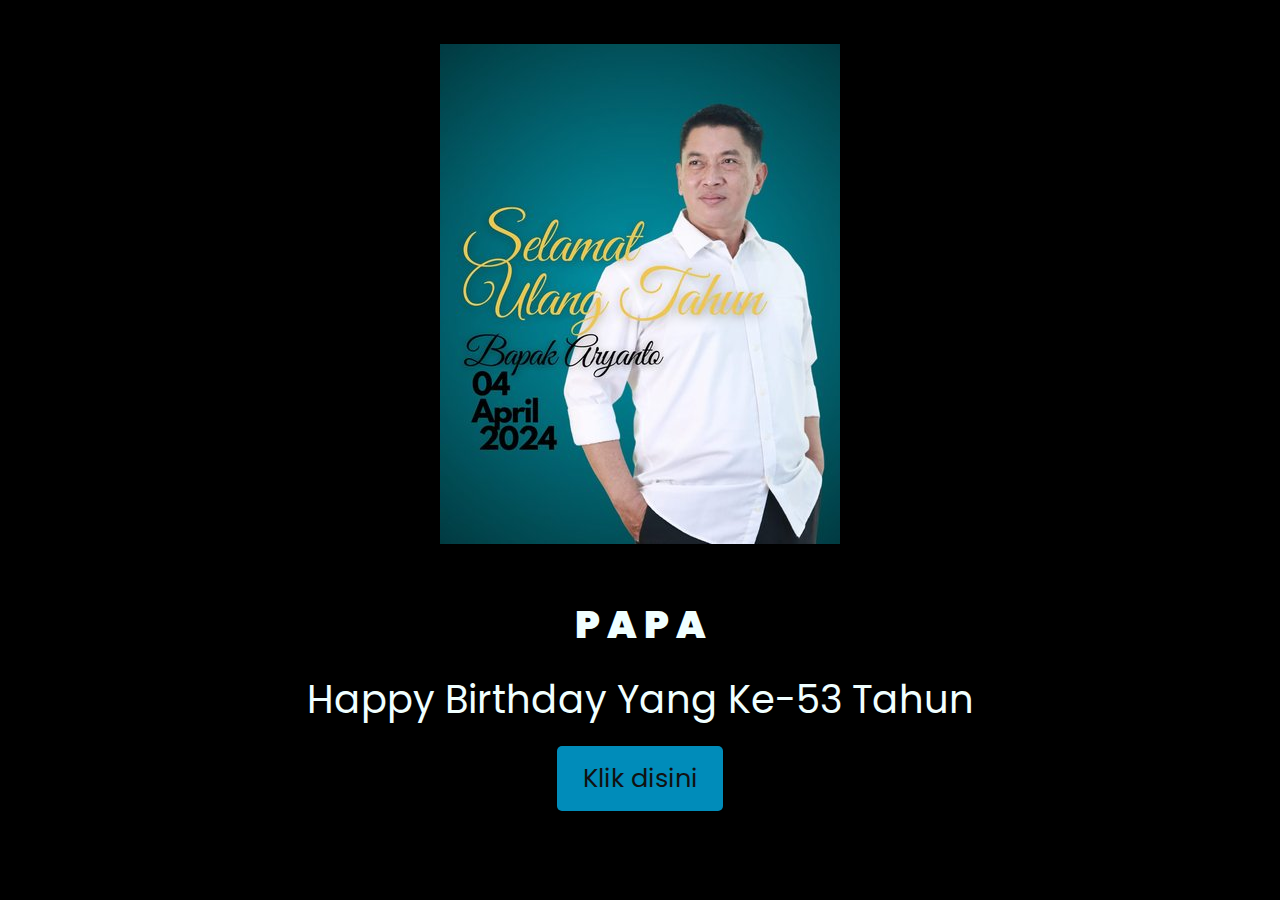
<file: index.html>
<!DOCTYPE html>
<html lang="en">
<head>
    <meta charset="UTF-8">
    <meta http-equiv="X-UA-Compatible" content="IE=edge">
    <meta name="viewport" content="width=device-width, initial-scale=1.0">
    <link rel="stylesheet" href="css/style.css">
    <link rel="icon" href="img/foto_papa.jpg" type="image/x-icon">
    <title>Papa</title>
</head>
<body>
    <div class="img">
        <img src="img/foto_papa.jpg" alt="Foto Papa">
    </div>
    <div class="greetings">
        <span>P</span>
        <span>A</span>
        <span>P</span>
        <span>A</span>
    </div>
  
    <div class="description">
        <span>Happy Birthday Yang Ke-53 Tahun</span>
    </div>
    <div class="button">
        <button>
            <a href="flower.html">Klik disini</a>
        </button>
        
    </div>
</body>
</html>
</file>
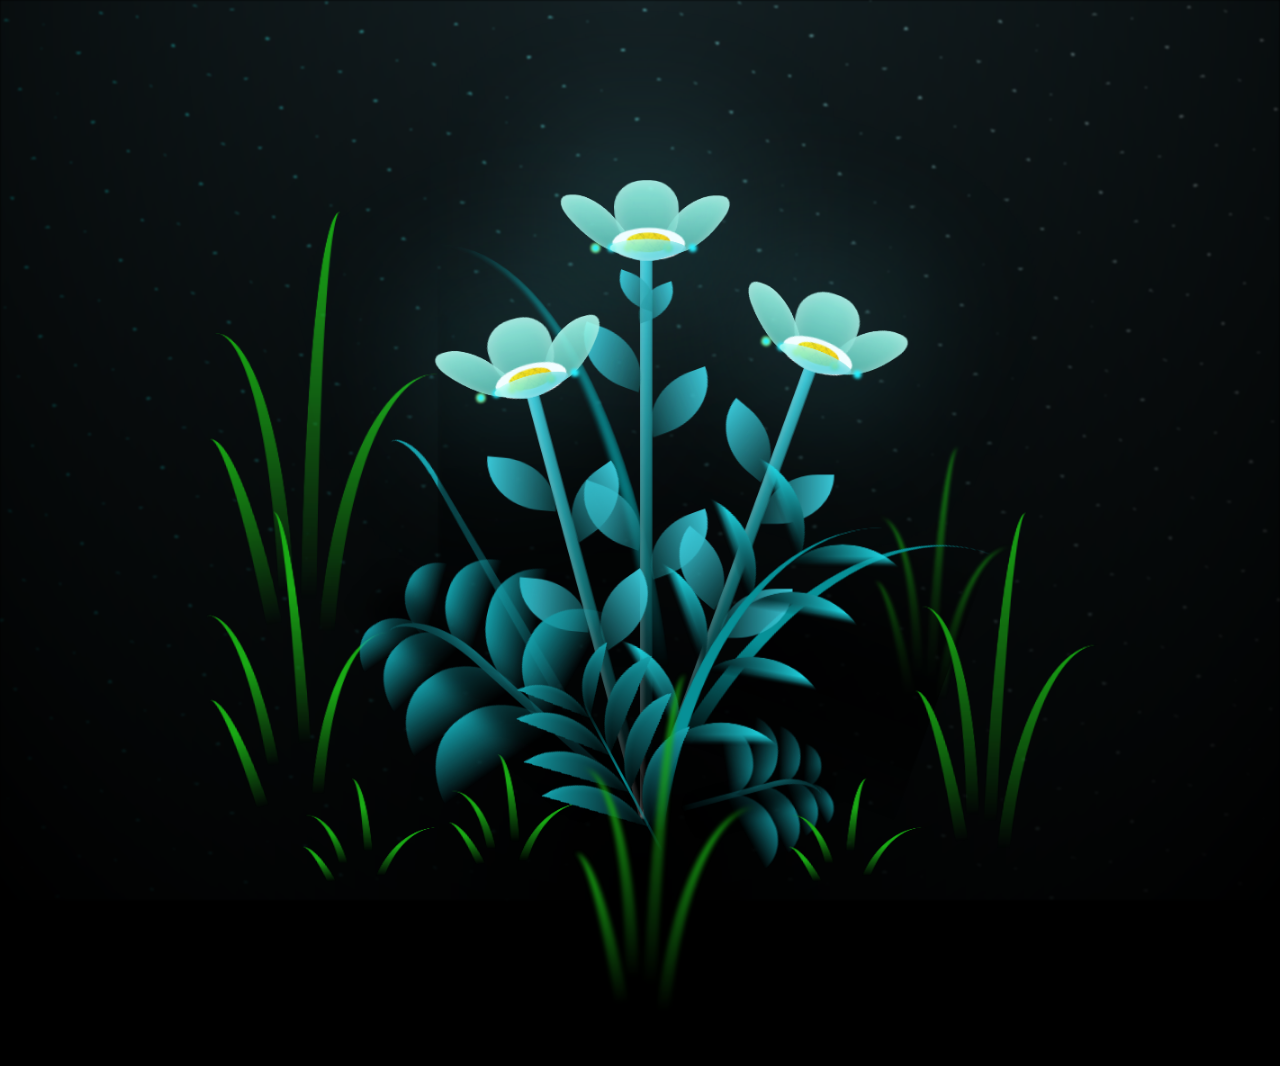
<file: flower.html>
<!DOCTYPE html>
<html lang="en">
<head>
    <meta charset="UTF-8">
    <meta http-equiv="X-UA-Compatible" content="IE=edge">
    <meta name="viewport" content="width=device-width, initial-scale=1.0">
    <link rel="stylesheet" href="css/main.css">
    <link rel="icon" href="img/foto_papa.jpg" type="image/x-icon">
    <title>Papa</title>
</head>
<body class="container">
    <div class="night"></div>
    <div class="flowers">
      <div class="flower flower--1">
        <div class="flower__leafs flower__leafs--1">
          <div class="flower__leaf flower__leaf--1"></div>
          <div class="flower__leaf flower__leaf--2"></div>
          <div class="flower__leaf flower__leaf--3"></div>
          <div class="flower__leaf flower__leaf--4"></div>
          <div class="flower__white-circle"></div>
  
          <div class="flower__light flower__light--1"></div>
          <div class="flower__light flower__light--2"></div>
          <div class="flower__light flower__light--3"></div>
          <div class="flower__light flower__light--4"></div>
          <div class="flower__light flower__light--5"></div>
          <div class="flower__light flower__light--6"></div>
          <div class="flower__light flower__light--7"></div>
          <div class="flower__light flower__light--8"></div>
  
        </div>
        <div class="flower__line">
          <div class="flower__line__leaf flower__line__leaf--1"></div>
          <div class="flower__line__leaf flower__line__leaf--2"></div>
          <div class="flower__line__leaf flower__line__leaf--3"></div>
          <div class="flower__line__leaf flower__line__leaf--4"></div>
          <div class="flower__line__leaf flower__line__leaf--5"></div>
          <div class="flower__line__leaf flower__line__leaf--6"></div>
        </div>
      </div>
  
      <div class="flower flower--2">
        <div class="flower__leafs flower__leafs--2">
          <div class="flower__leaf flower__leaf--1"></div>
          <div class="flower__leaf flower__leaf--2"></div>
          <div class="flower__leaf flower__leaf--3"></div>
          <div class="flower__leaf flower__leaf--4"></div>
          <div class="flower__white-circle"></div>
  
          <div class="flower__light flower__light--1"></div>
          <div class="flower__light flower__light--2"></div>
          <div class="flower__light flower__light--3"></div>
          <div class="flower__light flower__light--4"></div>
          <div class="flower__light flower__light--5"></div>
          <div class="flower__light flower__light--6"></div>
          <div class="flower__light flower__light--7"></div>
          <div class="flower__light flower__light--8"></div>
  
        </div>
        <div class="flower__line">
          <div class="flower__line__leaf flower__line__leaf--1"></div>
          <div class="flower__line__leaf flower__line__leaf--2"></div>
          <div class="flower__line__leaf flower__line__leaf--3"></div>
          <div class="flower__line__leaf flower__line__leaf--4"></div>
        </div>
      </div>
  
      <div class="flower flower--3">
        <div class="flower__leafs flower__leafs--3">
          <div class="flower__leaf flower__leaf--1"></div>
          <div class="flower__leaf flower__leaf--2"></div>
          <div class="flower__leaf flower__leaf--3"></div>
          <div class="flower__leaf flower__leaf--4"></div>
          <div class="flower__white-circle"></div>
  
          <div class="flower__light flower__light--1"></div>
          <div class="flower__light flower__light--2"></div>
          <div class="flower__light flower__light--3"></div>
          <div class="flower__light flower__light--4"></div>
          <div class="flower__light flower__light--5"></div>
          <div class="flower__light flower__light--6"></div>
          <div class="flower__light flower__light--7"></div>
          <div class="flower__light flower__light--8"></div>
  
        </div>
        <div class="flower__line">
          <div class="flower__line__leaf flower__line__leaf--1"></div>
          <div class="flower__line__leaf flower__line__leaf--2"></div>
          <div class="flower__line__leaf flower__line__leaf--3"></div>
          <div class="flower__line__leaf flower__line__leaf--4"></div>
        </div>
      </div>
  
      <div class="grow-ans" style="--d:1.2s">
        <div class="flower__g-long">
          <div class="flower__g-long__top"></div>
          <div class="flower__g-long__bottom"></div>
        </div>
      </div>
  
      <div class="growing-grass">
        <div class="flower__grass flower__grass--1">
          <div class="flower__grass--top"></div>
          <div class="flower__grass--bottom"></div>
          <div class="flower__grass__leaf flower__grass__leaf--1"></div>
          <div class="flower__grass__leaf flower__grass__leaf--2"></div>
          <div class="flower__grass__leaf flower__grass__leaf--3"></div>
          <div class="flower__grass__leaf flower__grass__leaf--4"></div>
          <div class="flower__grass__leaf flower__grass__leaf--5"></div>
          <div class="flower__grass__leaf flower__grass__leaf--6"></div>
          <div class="flower__grass__leaf flower__grass__leaf--7"></div>
          <div class="flower__grass__leaf flower__grass__leaf--8"></div>
          <div class="flower__grass__overlay"></div>
        </div>
      </div>
  
      <div class="growing-grass">
        <div class="flower__grass flower__grass--2">
          <div class="flower__grass--top"></div>
          <div class="flower__grass--bottom"></div>
          <div class="flower__grass__leaf flower__grass__leaf--1"></div>
          <div class="flower__grass__leaf flower__grass__leaf--2"></div>
          <div class="flower__grass__leaf flower__grass__leaf--3"></div>
          <div class="flower__grass__leaf flower__grass__leaf--4"></div>
          <div class="flower__grass__leaf flower__grass__leaf--5"></div>
          <div class="flower__grass__leaf flower__grass__leaf--6"></div>
          <div class="flower__grass__leaf flower__grass__leaf--7"></div>
          <div class="flower__grass__leaf flower__grass__leaf--8"></div>
          <div class="flower__grass__overlay"></div>
        </div>
      </div>
  
      <div class="grow-ans" style="--d:2.4s">
        <div class="flower__g-right flower__g-right--1">
          <div class="leaf"></div>
        </div>
      </div>
  
      <div class="grow-ans" style="--d:2.8s">
        <div class="flower__g-right flower__g-right--2">
          <div class="leaf"></div>
        </div>
      </div>
  
      <div class="grow-ans" style="--d:2.8s">
        <div class="flower__g-front">
          <div class="flower__g-front__leaf-wrapper flower__g-front__leaf-wrapper--1">
            <div class="flower__g-front__leaf"></div>
          </div>
          <div class="flower__g-front__leaf-wrapper flower__g-front__leaf-wrapper--2">
            <div class="flower__g-front__leaf"></div>
          </div>
          <div class="flower__g-front__leaf-wrapper flower__g-front__leaf-wrapper--3">
            <div class="flower__g-front__leaf"></div>
          </div>
          <div class="flower__g-front__leaf-wrapper flower__g-front__leaf-wrapper--4">
            <div class="flower__g-front__leaf"></div>
          </div>
          <div class="flower__g-front__leaf-wrapper flower__g-front__leaf-wrapper--5">
            <div class="flower__g-front__leaf"></div>
          </div>
          <div class="flower__g-front__leaf-wrapper flower__g-front__leaf-wrapper--6">
            <div class="flower__g-front__leaf"></div>
          </div>
          <div class="flower__g-front__leaf-wrapper flower__g-front__leaf-wrapper--7">
            <div class="flower__g-front__leaf"></div>
          </div>
          <div class="flower__g-front__leaf-wrapper flower__g-front__leaf-wrapper--8">
            <div class="flower__g-front__leaf"></div>
          </div>
          <div class="flower__g-front__line"></div>
        </div>
      </div>
  
      <div class="grow-ans" style="--d:3.2s">
        <div class="flower__g-fr">
          <div class="leaf"></div>
          <div class="flower__g-fr__leaf flower__g-fr__leaf--1"></div>
          <div class="flower__g-fr__leaf flower__g-fr__leaf--2"></div>
          <div class="flower__g-fr__leaf flower__g-fr__leaf--3"></div>
          <div class="flower__g-fr__leaf flower__g-fr__leaf--4"></div>
          <div class="flower__g-fr__leaf flower__g-fr__leaf--5"></div>
          <div class="flower__g-fr__leaf flower__g-fr__leaf--6"></div>
          <div class="flower__g-fr__leaf flower__g-fr__leaf--7"></div>
          <div class="flower__g-fr__leaf flower__g-fr__leaf--8"></div>
        </div>
      </div>
  
      <div class="long-g long-g--0">
        <div class="grow-ans" style="--d:3s">
          <div class="leaf leaf--0"></div>
        </div>
        <div class="grow-ans" style="--d:2.2s">
          <div class="leaf leaf--1"></div>
        </div>
        <div class="grow-ans" style="--d:3.4s">
          <div class="leaf leaf--2"></div>
        </div>
        <div class="grow-ans" style="--d:3.6s">
          <div class="leaf leaf--3"></div>
        </div>
      </div>
  
      <div class="long-g long-g--1">
        <div class="grow-ans" style="--d:3.6s">
          <div class="leaf leaf--0"></div>
        </div>
        <div class="grow-ans" style="--d:3.8s">
          <div class="leaf leaf--1"></div>
        </div>
        <div class="grow-ans" style="--d:4s">
          <div class="leaf leaf--2"></div>
        </div>
        <div class="grow-ans" style="--d:4.2s">
          <div class="leaf leaf--3"></div>
        </div>
      </div>
  
      <div class="long-g long-g--2">
        <div class="grow-ans" style="--d:4s">
          <div class="leaf leaf--0"></div>
        </div>
        <div class="grow-ans" style="--d:4.2s">
          <div class="leaf leaf--1"></div>
        </div>
        <div class="grow-ans" style="--d:4.4s">
          <div class="leaf leaf--2"></div>
        </div>
        <div class="grow-ans" style="--d:4.6s">
          <div class="leaf leaf--3"></div>
        </div>
      </div>
  
      <div class="long-g long-g--3">
        <div class="grow-ans" style="--d:4s">
          <div class="leaf leaf--0"></div>
        </div>
        <div class="grow-ans" style="--d:4.2s">
          <div class="leaf leaf--1"></div>
        </div>
        <div class="grow-ans" style="--d:3s">
          <div class="leaf leaf--2"></div>
        </div>
        <div class="grow-ans" style="--d:3.6s">
          <div class="leaf leaf--3"></div>
        </div>
      </div>
  
      <div class="long-g long-g--4">
        <div class="grow-ans" style="--d:4s">
          <div class="leaf leaf--0"></div>
        </div>
        <div class="grow-ans" style="--d:4.2s">
          <div class="leaf leaf--1"></div>
        </div>
        <div class="grow-ans" style="--d:3s">
          <div class="leaf leaf--2"></div>
        </div>
        <div class="grow-ans" style="--d:3.6s">
          <div class="leaf leaf--3"></div>
        </div>
      </div>
  
      <div class="long-g long-g--5">
        <div class="grow-ans" style="--d:4s">
          <div class="leaf leaf--0"></div>
        </div>
        <div class="grow-ans" style="--d:4.2s">
          <div class="leaf leaf--1"></div>
        </div>
        <div class="grow-ans" style="--d:3s">
          <div class="leaf leaf--2"></div>
        </div>
        <div class="grow-ans" style="--d:3.6s">
          <div class="leaf leaf--3"></div>
        </div>
      </div>
  
      <div class="long-g long-g--6">
        <div class="grow-ans" style="--d:4.2s">
          <div class="leaf leaf--0"></div>
        </div>
        <div class="grow-ans" style="--d:4.4s">
          <div class="leaf leaf--1"></div>
        </div>
        <div class="grow-ans" style="--d:4.6s">
          <div class="leaf leaf--2"></div>
        </div>
        <div class="grow-ans" style="--d:4.8s">
          <div class="leaf leaf--3"></div>
        </div>
      </div>
  
      <div class="long-g long-g--7">
        <div class="grow-ans" style="--d:3s">
          <div class="leaf leaf--0"></div>
        </div>
        <div class="grow-ans" style="--d:3.2s">
          <div class="leaf leaf--1"></div>
        </div>
        <div class="grow-ans" style="--d:3.5s">
          <div class="leaf leaf--2"></div>
        </div>
        <div class="grow-ans" style="--d:3.6s">
          <div class="leaf leaf--3"></div>
        </div>
      </div>
    </div>
    <script src="main.js"></script>
  </body>
</html>
</file>
<file: css/style.css>
@import url('https://fonts.googleapis.com/css2?family=Poppins:ital,wght@0,500;1,900&display=swap');

* {
    font-family: 'Poppins', sans-serif;
    margin: 0;
    padding: 0;
    box-sizing: border-box;
}

body {
    color: azure;
    width: 100%;
    height: 100vh;
    display: flex;
    flex-direction: column;
    align-items: center;
    justify-content: center;
    background-color: black;
    padding: 20px; 
}

.img {
    max-width: 90vw; /* Maksimum lebar gambar sebagai 90% dari lebar viewport */
    height: auto;
    display: block;
    margin-bottom: 5vh; /* Margin bawah untuk memberi ruang antara gambar dan elemen lainnya */
}

.greetings {
    font-size: 3vw; /* Ukuran font greetings sebagai 6% dari lebar viewport */
    font-weight: 900;
    margin-bottom: 2vh; /* Margin bawah untuk memberi ruang antara greetings dan description */
    text-align: center;
}

.greetings > span {
    animation: glow 2.5s ease-in-out infinite;
}

@keyframes glow{
    0%, 100%{
        color: #fff;
        text-shadow: 0 0 12px #39c6d6, 0 0 50px #39c6d6, 0 0 100px #39c6d6;
    }
    10%, 90%{
        color: #111;
        text-shadow: none;
    }
}
.greetings > span:nth-child(2){
    animation-delay: .2s ;
}
.greetings > span:nth-child(3){
    animation-delay: .4s ;
}
.greetings > span:nth-child(4){
    animation-delay: .6s;
}
.greetings > span:nth-child(5){
    animation-delay: .8s;
}
.greetings > span:nth-child(6){
    animation-delay: 1.0s;
}
.greetings > span:nth-child(7){
    animation-delay: 1.2s;
}
.greetings > span:nth-child(8){
    animation-delay: 1.4s;
}
.greetings > span:nth-child(9){
    animation-delay: 1.6s;
}
.greetings > span:nth-child(10){
    animation-delay: 2s;
}

.description {
    font-size: 3vw; /* Ukuran font description sebagai 3% dari lebar viewport */
    margin-bottom: 2vh; /* Margin bawah untuk memberi ruang antara description dan button */
    text-align: center;
}

.button {
    margin-bottom: 5vh; /* Margin bawah untuk memberi ruang di antara button dan footer */
}

.button button {
    font-size: 2vw; /* Ukuran font button sebagai 2% dari lebar viewport */
    background-color: #008CBA;
    color: white;
    padding: 1vw 2vw; /* Padding tombol sebagai 1% dari lebar viewport */
    border: none;
    border-radius: 5px;
    cursor: pointer;
}

.button a {
    text-decoration: none;
    font-size: 2vw; /* Ukuran font button sebagai 2% dari lebar viewport */
    color: #111;
}

@media screen and (max-width: 574px) {
    .img {
        max-width: 80vw; /* Lebar gambar pada layar kecil */
        text-align: center;
    }
    .greetings {
        font-size: 15vw; /* Ukuran font greetings pada layar kecil */
        text-align: center;
    }
    .description {
        font-size: 7vw; /* Ukuran font description pada layar kecil */
        text-align: center;
    }
    .button button,
    .button a {
        font-size: 5vw; /* Ukuran font button pada layar kecil */
        padding: 1.5vw 3vw; /* Padding tombol pada layar kecil */
        text-align: center;
    }
}
</file>
<file: css/main.css>
*,
*::after,
*::before {
  padding: 0;
  margin: 0;
  box-sizing: border-box;
}

:root {
  --dark-color: #000;
}

body {
  display: flex;
  align-items: flex-end;
  justify-content: center;
  min-height: 100vh;
  background-color: var(--dark-color);
  overflow: hidden;
  perspective: 1000px;
}

.night {
  position: fixed;
  left: 50%;
  top: 0;
  transform: translateX(-50%);
  width: 100%;
  height: 100%;
  filter: blur(0.1vmin);
  background-image: radial-gradient(ellipse at top, transparent 0%, var(--dark-color)), radial-gradient(ellipse at bottom, var(--dark-color), rgba(145, 233, 255, 0.2)), repeating-linear-gradient(220deg, rgb(0, 0, 0) 0px, rgb(0, 0, 0) 19px, transparent 19px, transparent 22px), repeating-linear-gradient(189deg, rgb(0, 0, 0) 0px, rgb(0, 0, 0) 19px, transparent 19px, transparent 22px), repeating-linear-gradient(148deg, rgb(0, 0, 0) 0px, rgb(0, 0, 0) 19px, transparent 19px, transparent 22px), linear-gradient(90deg, rgb(0, 255, 250), rgb(240, 240, 240));
}

.flowers {
  position: relative;
  transform: scale(0.9);
}

.flower {
  position: absolute;
  bottom: 10vmin;
  transform-origin: bottom center;
  z-index: 10;
  --fl-speed: 0.8s;
}
.flower--1 {
  -webkit-animation: moving-flower-1 4s linear infinite;
          animation: moving-flower-1 4s linear infinite;
}
.flower--1 .flower__line {
  height: 70vmin;
  -webkit-animation-delay: 0.3s;
          animation-delay: 0.3s;
}
.flower--1 .flower__line__leaf--1 {
  -webkit-animation: blooming-leaf-right var(--fl-speed) 1.6s backwards;
          animation: blooming-leaf-right var(--fl-speed) 1.6s backwards;
}
.flower--1 .flower__line__leaf--2 {
  -webkit-animation: blooming-leaf-right var(--fl-speed) 1.4s backwards;
          animation: blooming-leaf-right var(--fl-speed) 1.4s backwards;
}
.flower--1 .flower__line__leaf--3 {
  -webkit-animation: blooming-leaf-left var(--fl-speed) 1.2s backwards;
          animation: blooming-leaf-left var(--fl-speed) 1.2s backwards;
}
.flower--1 .flower__line__leaf--4 {
  -webkit-animation: blooming-leaf-left var(--fl-speed) 1s backwards;
          animation: blooming-leaf-left var(--fl-speed) 1s backwards;
}
.flower--1 .flower__line__leaf--5 {
  -webkit-animation: blooming-leaf-right var(--fl-speed) 1.8s backwards;
          animation: blooming-leaf-right var(--fl-speed) 1.8s backwards;
}
.flower--1 .flower__line__leaf--6 {
  -webkit-animation: blooming-leaf-left var(--fl-speed) 2s backwards;
          animation: blooming-leaf-left var(--fl-speed) 2s backwards;
}
.flower--2 {
  left: 50%;
  transform: rotate(20deg);
  -webkit-animation: moving-flower-2 4s linear infinite;
          animation: moving-flower-2 4s linear infinite;
}
.flower--2 .flower__line {
  height: 60vmin;
  -webkit-animation-delay: 0.6s;
          animation-delay: 0.6s;
}
.flower--2 .flower__line__leaf--1 {
  -webkit-animation: blooming-leaf-right var(--fl-speed) 1.9s backwards;
          animation: blooming-leaf-right var(--fl-speed) 1.9s backwards;
}
.flower--2 .flower__line__leaf--2 {
  -webkit-animation: blooming-leaf-right var(--fl-speed) 1.7s backwards;
          animation: blooming-leaf-right var(--fl-speed) 1.7s backwards;
}
.flower--2 .flower__line__leaf--3 {
  -webkit-animation: blooming-leaf-left var(--fl-speed) 1.5s backwards;
          animation: blooming-leaf-left var(--fl-speed) 1.5s backwards;
}
.flower--2 .flower__line__leaf--4 {
  -webkit-animation: blooming-leaf-left var(--fl-speed) 1.3s backwards;
          animation: blooming-leaf-left var(--fl-speed) 1.3s backwards;
}
.flower--3 {
  left: 50%;
  transform: rotate(-15deg);
  -webkit-animation: moving-flower-3 4s linear infinite;
          animation: moving-flower-3 4s linear infinite;
}
.flower--3 .flower__line {
  -webkit-animation-delay: 0.9s;
          animation-delay: 0.9s;
}
.flower--3 .flower__line__leaf--1 {
  -webkit-animation: blooming-leaf-right var(--fl-speed) 2.5s backwards;
          animation: blooming-leaf-right var(--fl-speed) 2.5s backwards;
}
.flower--3 .flower__line__leaf--2 {
  -webkit-animation: blooming-leaf-right var(--fl-speed) 2.3s backwards;
          animation: blooming-leaf-right var(--fl-speed) 2.3s backwards;
}
.flower--3 .flower__line__leaf--3 {
  -webkit-animation: blooming-leaf-left var(--fl-speed) 2.1s backwards;
          animation: blooming-leaf-left var(--fl-speed) 2.1s backwards;
}
.flower--3 .flower__line__leaf--4 {
  -webkit-animation: blooming-leaf-left var(--fl-speed) 1.9s backwards;
          animation: blooming-leaf-left var(--fl-speed) 1.9s backwards;
}
.flower__leafs {
  position: relative;
  -webkit-animation: blooming-flower 2s backwards;
          animation: blooming-flower 2s backwards;
}
.flower__leafs--1 {
  -webkit-animation-delay: 1.1s;
          animation-delay: 1.1s;
}
.flower__leafs--2 {
  -webkit-animation-delay: 1.4s;
          animation-delay: 1.4s;
}
.flower__leafs--3 {
  -webkit-animation-delay: 1.7s;
          animation-delay: 1.7s;
}
.flower__leafs::after {
  content: "";
  position: absolute;
  left: 0;
  top: 0;
  transform: translate(-50%, -100%);
  width: 8vmin;
  height: 8vmin;
  background-color: #6bf0ff;
  filter: blur(10vmin);
}
.flower__leaf {
  position: absolute;
  bottom: 0;
  left: 50%;
  width: 8vmin;
  height: 11vmin;
  border-radius: 51% 49% 47% 53%/44% 45% 55% 69%;
  background-color: #a7ffee;
  background-image: linear-gradient(to top, #54b8aa, #a7ffee);
  transform-origin: bottom center;
  opacity: 0.9;
  box-shadow: inset 0 0 2vmin rgba(255, 255, 255, 0.5);
}
.flower__leaf--1 {
  transform: translate(-10%, 1%) rotateY(40deg) rotateX(-50deg);
}
.flower__leaf--2 {
  transform: translate(-50%, -4%) rotateX(40deg);
}
.flower__leaf--3 {
  transform: translate(-90%, 0%) rotateY(45deg) rotateX(50deg);
}
.flower__leaf--4 {
  width: 8vmin;
  height: 8vmin;
  transform-origin: bottom left;
  border-radius: 4vmin 10vmin 4vmin 4vmin;
  transform: translate(0%, 18%) rotateX(70deg) rotate(-43deg);
  background-image: linear-gradient(to top, #39c6d6, #a7ffee);
  z-index: 1;
  opacity: 0.8;
}
.flower__white-circle {
  position: absolute;
  left: -3.5vmin;
  top: -3vmin;
  width: 9vmin;
  height: 4vmin;
  border-radius: 50%;
  background-color: #fff;
}
.flower__white-circle::after {
  content: "";
  position: absolute;
  left: 50%;
  top: 45%;
  transform: translate(-50%, -50%);
  width: 60%;
  height: 60%;
  border-radius: inherit;
  background-image: repeating-linear-gradient(135deg, rgba(0, 0, 0, 0.03) 0px, rgba(0, 0, 0, 0.03) 1px, transparent 1px, transparent 12px), repeating-linear-gradient(45deg, rgba(0, 0, 0, 0.03) 0px, rgba(0, 0, 0, 0.03) 1px, transparent 1px, transparent 12px), repeating-linear-gradient(67.5deg, rgba(0, 0, 0, 0.03) 0px, rgba(0, 0, 0, 0.03) 1px, transparent 1px, transparent 12px), repeating-linear-gradient(135deg, rgba(0, 0, 0, 0.03) 0px, rgba(0, 0, 0, 0.03) 1px, transparent 1px, transparent 12px), repeating-linear-gradient(45deg, rgba(0, 0, 0, 0.03) 0px, rgba(0, 0, 0, 0.03) 1px, transparent 1px, transparent 12px), repeating-linear-gradient(112.5deg, rgba(0, 0, 0, 0.03) 0px, rgba(0, 0, 0, 0.03) 1px, transparent 1px, transparent 12px), repeating-linear-gradient(112.5deg, rgba(0, 0, 0, 0.03) 0px, rgba(0, 0, 0, 0.03) 1px, transparent 1px, transparent 12px), repeating-linear-gradient(45deg, rgba(0, 0, 0, 0.03) 0px, rgba(0, 0, 0, 0.03) 1px, transparent 1px, transparent 12px), repeating-linear-gradient(22.5deg, rgba(0, 0, 0, 0.03) 0px, rgba(0, 0, 0, 0.03) 1px, transparent 1px, transparent 12px), repeating-linear-gradient(45deg, rgba(0, 0, 0, 0.03) 0px, rgba(0, 0, 0, 0.03) 1px, transparent 1px, transparent 12px), repeating-linear-gradient(22.5deg, rgba(0, 0, 0, 0.03) 0px, rgba(0, 0, 0, 0.03) 1px, transparent 1px, transparent 12px), repeating-linear-gradient(135deg, rgba(0, 0, 0, 0.03) 0px, rgba(0, 0, 0, 0.03) 1px, transparent 1px, transparent 12px), repeating-linear-gradient(157.5deg, rgba(0, 0, 0, 0.03) 0px, rgba(0, 0, 0, 0.03) 1px, transparent 1px, transparent 12px), repeating-linear-gradient(67.5deg, rgba(0, 0, 0, 0.03) 0px, rgba(0, 0, 0, 0.03) 1px, transparent 1px, transparent 12px), repeating-linear-gradient(67.5deg, rgba(0, 0, 0, 0.03) 0px, rgba(0, 0, 0, 0.03) 1px, transparent 1px, transparent 12px), linear-gradient(90deg, rgb(255, 235, 18), rgb(255, 206, 0));
}
.flower__line {
  height: 55vmin;
  width: 1.5vmin;
  background-image: linear-gradient(to left, rgba(0, 0, 0, 0.2), transparent, rgba(255, 255, 255, 0.2)), linear-gradient(to top, transparent 10%, #14757a, #39c6d6);
  box-shadow: inset 0 0 2px rgba(0, 0, 0, 0.5);
  -webkit-animation: grow-flower-tree 4s backwards;
          animation: grow-flower-tree 4s backwards;
}
.flower__line__leaf {
  --w: 7vmin;
  --h: calc(var(--w) + 2vmin);
  position: absolute;
  top: 20%;
  left: 90%;
  width: var(--w);
  height: var(--h);
  border-top-right-radius: var(--h);
  border-bottom-left-radius: var(--h);
  background-image: linear-gradient(to top, rgba(20, 117, 122, 0.4), #39c6d6);
}
.flower__line__leaf--1 {
  transform: rotate(70deg) rotateY(30deg);
}
.flower__line__leaf--2 {
  top: 45%;
  transform: rotate(70deg) rotateY(30deg);
}
.flower__line__leaf--3, .flower__line__leaf--4, .flower__line__leaf--6 {
  border-top-right-radius: 0;
  border-bottom-left-radius: 0;
  border-top-left-radius: var(--h);
  border-bottom-right-radius: var(--h);
  left: -460%;
  top: 12%;
  transform: rotate(-70deg) rotateY(30deg);
}
.flower__line__leaf--4 {
  top: 40%;
}
.flower__line__leaf--5 {
  top: 0;
  transform-origin: left;
  transform: rotate(70deg) rotateY(30deg) scale(0.6);
}
.flower__line__leaf--6 {
  top: -2%;
  left: -450%;
  transform-origin: right;
  transform: rotate(-70deg) rotateY(30deg) scale(0.6);
}
.flower__light {
  position: absolute;
  bottom: 0vmin;
  width: 1vmin;
  height: 1vmin;
  background-color: rgb(255, 251, 0);
  border-radius: 50%;
  filter: blur(0.2vmin);
  -webkit-animation: light-ans 4s linear infinite backwards;
          animation: light-ans 4s linear infinite backwards;
}
.flower__light:nth-child(odd) {
  background-color: #23f0ff;
}
.flower__light--1 {
  left: -2vmin;
  -webkit-animation-delay: 1s;
          animation-delay: 1s;
}
.flower__light--2 {
  left: 3vmin;
  -webkit-animation-delay: 0.5s;
          animation-delay: 0.5s;
}
.flower__light--3 {
  left: -6vmin;
  -webkit-animation-delay: 0.3s;
          animation-delay: 0.3s;
}
.flower__light--4 {
  left: 6vmin;
  -webkit-animation-delay: 0.9s;
          animation-delay: 0.9s;
}
.flower__light--5 {
  left: -1vmin;
  -webkit-animation-delay: 1.5s;
          animation-delay: 1.5s;
}
.flower__light--6 {
  left: -4vmin;
  -webkit-animation-delay: 3s;
          animation-delay: 3s;
}
.flower__light--7 {
  left: 3vmin;
  -webkit-animation-delay: 2s;
          animation-delay: 2s;
}
.flower__light--8 {
  left: -6vmin;
  -webkit-animation-delay: 3.5s;
          animation-delay: 3.5s;
}
.flower__grass {
  --c: #159faa;
  --line-w: 1.5vmin;
  position: absolute;
  bottom: 12vmin;
  left: -7vmin;
  display: flex;
  flex-direction: column;
  align-items: flex-end;
  z-index: 20;
  transform-origin: bottom center;
  transform: rotate(-48deg) rotateY(40deg);
}
.flower__grass--1 {
  -webkit-animation: moving-grass 2s linear infinite;
          animation: moving-grass 2s linear infinite;
}
.flower__grass--2 {
  left: 2vmin;
  bottom: 10vmin;
  transform: scale(0.5) rotate(75deg) rotateX(10deg) rotateY(-200deg);
  opacity: 0.8;
  z-index: 0;
  -webkit-animation: moving-grass--2 1.5s linear infinite;
          animation: moving-grass--2 1.5s linear infinite;
}
.flower__grass--top {
  width: 7vmin;
  height: 10vmin;
  border-top-right-radius: 100%;
  border-right: var(--line-w) solid var(--c);
  transform-origin: bottom center;
  transform: rotate(-2deg);
}
.flower__grass--bottom {
  margin-top: -2px;
  width: var(--line-w);
  height: 25vmin;
  background-image: linear-gradient(to top, transparent, var(--c));
}
.flower__grass__leaf {
  --size: 10vmin;
  position: absolute;
  width: calc(var(--size) * 2.1);
  height: var(--size);
  border-top-left-radius: var(--size);
  border-top-right-radius: var(--size);
  background-image: linear-gradient(to top, transparent, transparent 30%, var(--c));
  z-index: 100;
}
.flower__grass__leaf--1 {
  top: -6%;
  left: 30%;
  --size: 6vmin;
  transform: rotate(-20deg);
  -webkit-animation: growing-grass-ans--1 2s 2.6s backwards;
          animation: growing-grass-ans--1 2s 2.6s backwards;
}
@-webkit-keyframes growing-grass-ans--1 {
  0% {
    transform-origin: bottom left;
    transform: rotate(-20deg) scale(0);
  }
}
@keyframes growing-grass-ans--1 {
  0% {
    transform-origin: bottom left;
    transform: rotate(-20deg) scale(0);
  }
}
.flower__grass__leaf--2 {
  top: -5%;
  left: -110%;
  --size: 6vmin;
  transform: rotate(10deg);
  -webkit-animation: growing-grass-ans--2 2s 2.4s linear backwards;
          animation: growing-grass-ans--2 2s 2.4s linear backwards;
}
@-webkit-keyframes growing-grass-ans--2 {
  0% {
    transform-origin: bottom right;
    transform: rotate(10deg) scale(0);
  }
}
@keyframes growing-grass-ans--2 {
  0% {
    transform-origin: bottom right;
    transform: rotate(10deg) scale(0);
  }
}
.flower__grass__leaf--3 {
  top: 5%;
  left: 60%;
  --size: 8vmin;
  transform: rotate(-18deg) rotateX(-20deg);
  -webkit-animation: growing-grass-ans--3 2s 2.2s linear backwards;
          animation: growing-grass-ans--3 2s 2.2s linear backwards;
}
@-webkit-keyframes growing-grass-ans--3 {
  0% {
    transform-origin: bottom left;
    transform: rotate(-18deg) rotateX(-20deg) scale(0);
  }
}
@keyframes growing-grass-ans--3 {
  0% {
    transform-origin: bottom left;
    transform: rotate(-18deg) rotateX(-20deg) scale(0);
  }
}
.flower__grass__leaf--4 {
  top: 6%;
  left: -135%;
  --size: 8vmin;
  transform: rotate(2deg);
  -webkit-animation: growing-grass-ans--4 2s 2s linear backwards;
          animation: growing-grass-ans--4 2s 2s linear backwards;
}
@-webkit-keyframes growing-grass-ans--4 {
  0% {
    transform-origin: bottom right;
    transform: rotate(2deg) scale(0);
  }
}
@keyframes growing-grass-ans--4 {
  0% {
    transform-origin: bottom right;
    transform: rotate(2deg) scale(0);
  }
}
.flower__grass__leaf--5 {
  top: 20%;
  left: 60%;
  --size: 10vmin;
  transform: rotate(-24deg) rotateX(-20deg);
  -webkit-animation: growing-grass-ans--5 2s 1.8s linear backwards;
          animation: growing-grass-ans--5 2s 1.8s linear backwards;
}
@-webkit-keyframes growing-grass-ans--5 {
  0% {
    transform-origin: bottom left;
    transform: rotate(-24deg) rotateX(-20deg) scale(0);
  }
}
@keyframes growing-grass-ans--5 {
  0% {
    transform-origin: bottom left;
    transform: rotate(-24deg) rotateX(-20deg) scale(0);
  }
}
.flower__grass__leaf--6 {
  top: 22%;
  left: -180%;
  --size: 10vmin;
  transform: rotate(10deg);
  -webkit-animation: growing-grass-ans--6 2s 1.6s linear backwards;
          animation: growing-grass-ans--6 2s 1.6s linear backwards;
}
@-webkit-keyframes growing-grass-ans--6 {
  0% {
    transform-origin: bottom right;
    transform: rotate(10deg) scale(0);
  }
}
@keyframes growing-grass-ans--6 {
  0% {
    transform-origin: bottom right;
    transform: rotate(10deg) scale(0);
  }
}
.flower__grass__leaf--7 {
  top: 39%;
  left: 70%;
  --size: 10vmin;
  transform: rotate(-10deg);
  -webkit-animation: growing-grass-ans--7 2s 1.4s linear backwards;
          animation: growing-grass-ans--7 2s 1.4s linear backwards;
}
@-webkit-keyframes growing-grass-ans--7 {
  0% {
    transform-origin: bottom left;
    transform: rotate(-10deg) scale(0);
  }
}
@keyframes growing-grass-ans--7 {
  0% {
    transform-origin: bottom left;
    transform: rotate(-10deg) scale(0);
  }
}
.flower__grass__leaf--8 {
  top: 40%;
  left: -215%;
  --size: 11vmin;
  transform: rotate(10deg);
  -webkit-animation: growing-grass-ans--8 2s 1.2s linear backwards;
          animation: growing-grass-ans--8 2s 1.2s linear backwards;
}
@-webkit-keyframes growing-grass-ans--8 {
  0% {
    transform-origin: bottom right;
    transform: rotate(10deg) scale(0);
  }
}
@keyframes growing-grass-ans--8 {
  0% {
    transform-origin: bottom right;
    transform: rotate(10deg) scale(0);
  }
}
.flower__grass__overlay {
  position: absolute;
  top: -10%;
  right: 0%;
  width: 100%;
  height: 100%;
  background-color: rgba(0, 0, 0, 0.6);
  filter: blur(1.5vmin);
  z-index: 100;
}
.flower__g-long {
  --w: 2vmin;
  --h: 6vmin;
  --c: #159faa;
  position: absolute;
  bottom: 10vmin;
  left: -3vmin;
  transform-origin: bottom center;
  transform: rotate(-30deg) rotateY(-20deg);
  display: flex;
  flex-direction: column;
  align-items: flex-end;
  -webkit-animation: flower-g-long-ans 3s linear infinite;
          animation: flower-g-long-ans 3s linear infinite;
}
@-webkit-keyframes flower-g-long-ans {
  0%, 100% {
    transform: rotate(-30deg) rotateY(-20deg);
  }
  50% {
    transform: rotate(-32deg) rotateY(-20deg);
  }
}
@keyframes flower-g-long-ans {
  0%, 100% {
    transform: rotate(-30deg) rotateY(-20deg);
  }
  50% {
    transform: rotate(-32deg) rotateY(-20deg);
  }
}
.flower__g-long__top {
  top: calc(var(--h) * -1);
  width: calc(var(--w) + 1vmin);
  height: var(--h);
  border-top-right-radius: 100%;
  border-right: 0.7vmin solid var(--c);
  transform: translate(-0.7vmin, 1vmin);
}
.flower__g-long__bottom {
  width: var(--w);
  height: 50vmin;
  transform-origin: bottom center;
  background-image: linear-gradient(to top, transparent 30%, var(--c));
  box-shadow: inset 0 0 2px rgba(0, 0, 0, 0.5);
  -webkit-clip-path: polygon(35% 0, 65% 1%, 100% 100%, 0% 100%);
          clip-path: polygon(35% 0, 65% 1%, 100% 100%, 0% 100%);
}
.flower__g-right {
  position: absolute;
  bottom: 6vmin;
  left: -2vmin;
  transform-origin: bottom left;
  transform: rotate(20deg);
}
.flower__g-right .leaf {
  width: 30vmin;
  height: 50vmin;
  border-top-left-radius: 100%;
  border-left: 2vmin solid #079097;
  background-image: linear-gradient(to bottom, transparent, var(--dark-color) 60%);
  -webkit-mask-image: linear-gradient(to top, transparent 30%, #079097 60%);
}
.flower__g-right--1 {
  -webkit-animation: flower-g-right-ans 2.5s linear infinite;
          animation: flower-g-right-ans 2.5s linear infinite;
}
.flower__g-right--2 {
  left: 5vmin;
  transform: rotateY(-180deg);
  -webkit-animation: flower-g-right-ans--2 3s linear infinite;
          animation: flower-g-right-ans--2 3s linear infinite;
}
.flower__g-right--2 .leaf {
  height: 75vmin;
  filter: blur(0.3vmin);
  opacity: 0.8;
}
@-webkit-keyframes flower-g-right-ans {
  0%, 100% {
    transform: rotate(20deg);
  }
  50% {
    transform: rotate(24deg) rotateX(-20deg);
  }
}
@keyframes flower-g-right-ans {
  0%, 100% {
    transform: rotate(20deg);
  }
  50% {
    transform: rotate(24deg) rotateX(-20deg);
  }
}
@-webkit-keyframes flower-g-right-ans--2 {
  0%, 100% {
    transform: rotateY(-180deg) rotate(0deg) rotateX(-20deg);
  }
  50% {
    transform: rotateY(-180deg) rotate(6deg) rotateX(-20deg);
  }
}
@keyframes flower-g-right-ans--2 {
  0%, 100% {
    transform: rotateY(-180deg) rotate(0deg) rotateX(-20deg);
  }
  50% {
    transform: rotateY(-180deg) rotate(6deg) rotateX(-20deg);
  }
}
.flower__g-front {
  position: absolute;
  bottom: 6vmin;
  left: 2.5vmin;
  z-index: 100;
  transform-origin: bottom center;
  transform: rotate(-28deg) rotateY(30deg) scale(1.04);
  -webkit-animation: flower__g-front-ans 2s linear infinite;
          animation: flower__g-front-ans 2s linear infinite;
}
@-webkit-keyframes flower__g-front-ans {
  0%, 100% {
    transform: rotate(-28deg) rotateY(30deg) scale(1.04);
  }
  50% {
    transform: rotate(-35deg) rotateY(40deg) scale(1.04);
  }
}
@keyframes flower__g-front-ans {
  0%, 100% {
    transform: rotate(-28deg) rotateY(30deg) scale(1.04);
  }
  50% {
    transform: rotate(-35deg) rotateY(40deg) scale(1.04);
  }
}
.flower__g-front__line {
  width: 0.3vmin;
  height: 20vmin;
  background-image: linear-gradient(to top, transparent, #079097, transparent 100%);
  position: relative;
}
.flower__g-front__leaf-wrapper {
  position: absolute;
  top: 0;
  left: 0;
  transform-origin: bottom left;
  transform: rotate(10deg);
}
.flower__g-front__leaf-wrapper:nth-child(even) {
  left: 0vmin;
  transform: rotateY(-180deg) rotate(5deg);
  -webkit-animation: flower__g-front__leaf-left-ans 1s ease-in backwards;
          animation: flower__g-front__leaf-left-ans 1s ease-in backwards;
}
.flower__g-front__leaf-wrapper:nth-child(odd) {
  -webkit-animation: flower__g-front__leaf-ans 1s ease-in backwards;
          animation: flower__g-front__leaf-ans 1s ease-in backwards;
}
.flower__g-front__leaf-wrapper--1 {
  top: -8vmin;
  transform: scale(0.7);
  -webkit-animation: flower__g-front__leaf-ans 1s 5.5s ease-in backwards !important;
          animation: flower__g-front__leaf-ans 1s 5.5s ease-in backwards !important;
}
.flower__g-front__leaf-wrapper--2 {
  top: -8vmin;
  transform: rotateY(-180deg) scale(0.7) !important;
  -webkit-animation: flower__g-front__leaf-left-ans-2 1s 4.6s ease-in backwards !important;
          animation: flower__g-front__leaf-left-ans-2 1s 4.6s ease-in backwards !important;
}
.flower__g-front__leaf-wrapper--3 {
  top: -3vmin;
  -webkit-animation: flower__g-front__leaf-ans 1s 4.6s ease-in backwards;
          animation: flower__g-front__leaf-ans 1s 4.6s ease-in backwards;
}
.flower__g-front__leaf-wrapper--4 {
  top: -3vmin;
  transform: rotateY(-180deg) scale(0.9) !important;
  -webkit-animation: flower__g-front__leaf-left-ans-2 1s 4.6s ease-in backwards !important;
          animation: flower__g-front__leaf-left-ans-2 1s 4.6s ease-in backwards !important;
}
@-webkit-keyframes flower__g-front__leaf-left-ans-2 {
  0% {
    transform: rotateY(-180deg) scale(0);
  }
}
@keyframes flower__g-front__leaf-left-ans-2 {
  0% {
    transform: rotateY(-180deg) scale(0);
  }
}
.flower__g-front__leaf-wrapper--5, .flower__g-front__leaf-wrapper--6 {
  top: 2vmin;
}
.flower__g-front__leaf-wrapper--7, .flower__g-front__leaf-wrapper--8 {
  top: 6.5vmin;
}
.flower__g-front__leaf-wrapper--2 {
  -webkit-animation-delay: 5.2s !important;
          animation-delay: 5.2s !important;
}
.flower__g-front__leaf-wrapper--3 {
  -webkit-animation-delay: 4.9s !important;
          animation-delay: 4.9s !important;
}
.flower__g-front__leaf-wrapper--5 {
  -webkit-animation-delay: 4.3s !important;
          animation-delay: 4.3s !important;
}
.flower__g-front__leaf-wrapper--6 {
  -webkit-animation-delay: 4.1s !important;
          animation-delay: 4.1s !important;
}
.flower__g-front__leaf-wrapper--7 {
  -webkit-animation-delay: 3.8s !important;
          animation-delay: 3.8s !important;
}
.flower__g-front__leaf-wrapper--8 {
  -webkit-animation-delay: 3.5s !important;
          animation-delay: 3.5s !important;
}
@-webkit-keyframes flower__g-front__leaf-ans {
  0% {
    transform: rotate(10deg) scale(0);
  }
}
@keyframes flower__g-front__leaf-ans {
  0% {
    transform: rotate(10deg) scale(0);
  }
}
@-webkit-keyframes flower__g-front__leaf-left-ans {
  0% {
    transform: rotateY(-180deg) rotate(5deg) scale(0);
  }
}
@keyframes flower__g-front__leaf-left-ans {
  0% {
    transform: rotateY(-180deg) rotate(5deg) scale(0);
  }
}
.flower__g-front__leaf {
  width: 10vmin;
  height: 10vmin;
  border-radius: 100% 0% 0% 100%/100% 100% 0% 0%;
  box-shadow: inset 0 2px 1vmin hsla(184deg, 97%, 58%, 0.2);
  background-image: linear-gradient(to bottom left, transparent, var(--dark-color)), linear-gradient(to bottom right, #159faa 50%, transparent 50%, transparent);
  -webkit-mask-image: linear-gradient(to bottom right, #159faa 50%, transparent 50%, transparent);
  mask-image: linear-gradient(to bottom right, #159faa 50%, transparent 50%, transparent);
}
.flower__g-fr {
  position: absolute;
  bottom: -4vmin;
  left: vmin;
  transform-origin: bottom left;
  z-index: 10;
  -webkit-animation: flower__g-fr-ans 2s linear infinite;
          animation: flower__g-fr-ans 2s linear infinite;
}
@-webkit-keyframes flower__g-fr-ans {
  0%, 100% {
    transform: rotate(2deg);
  }
  50% {
    transform: rotate(4deg);
  }
}
@keyframes flower__g-fr-ans {
  0%, 100% {
    transform: rotate(2deg);
  }
  50% {
    transform: rotate(4deg);
  }
}
.flower__g-fr .leaf {
  width: 30vmin;
  height: 50vmin;
  border-top-left-radius: 100%;
  border-left: 2vmin solid #079097;
  -webkit-mask-image: linear-gradient(to top, transparent 25%, #079097 50%);
  position: relative;
  z-index: 1;
}
.flower__g-fr__leaf {
  position: absolute;
  top: 0;
  left: 0;
  width: 10vmin;
  height: 10vmin;
  border-radius: 100% 0% 0% 100%/100% 100% 0% 0%;
  box-shadow: inset 0 2px 1vmin hsla(184deg, 97%, 58%, 0.2);
  background-image: linear-gradient(to bottom left, transparent, var(--dark-color) 98%), linear-gradient(to bottom right, #23f0ff 45%, transparent 50%, transparent);
  -webkit-mask-image: linear-gradient(135deg, #159faa 40%, transparent 50%, transparent);
}
.flower__g-fr__leaf--1 {
  left: 20vmin;
  transform: rotate(45deg);
  -webkit-animation: flower__g-fr-leaft-ans-1 0.5s 5.2s linear backwards;
          animation: flower__g-fr-leaft-ans-1 0.5s 5.2s linear backwards;
}
@-webkit-keyframes flower__g-fr-leaft-ans-1 {
  0% {
    transform-origin: left;
    transform: rotate(45deg) scale(0);
  }
}
@keyframes flower__g-fr-leaft-ans-1 {
  0% {
    transform-origin: left;
    transform: rotate(45deg) scale(0);
  }
}
.flower__g-fr__leaf--2 {
  left: 12vmin;
  top: -7vmin;
  transform: rotate(25deg) rotateY(-180deg);
  -webkit-animation: flower__g-fr-leaft-ans-6 0.5s 5s linear backwards;
          animation: flower__g-fr-leaft-ans-6 0.5s 5s linear backwards;
}
.flower__g-fr__leaf--3 {
  left: 15vmin;
  top: 6vmin;
  transform: rotate(55deg);
  -webkit-animation: flower__g-fr-leaft-ans-5 0.5s 4.8s linear backwards;
          animation: flower__g-fr-leaft-ans-5 0.5s 4.8s linear backwards;
}
.flower__g-fr__leaf--4 {
  left: 6vmin;
  top: -2vmin;
  transform: rotate(25deg) rotateY(-180deg);
  -webkit-animation: flower__g-fr-leaft-ans-6 0.5s 4.6s linear backwards;
          animation: flower__g-fr-leaft-ans-6 0.5s 4.6s linear backwards;
}
.flower__g-fr__leaf--5 {
  left: 10vmin;
  top: 14vmin;
  transform: rotate(55deg);
  -webkit-animation: flower__g-fr-leaft-ans-5 0.5s 4.4s linear backwards;
          animation: flower__g-fr-leaft-ans-5 0.5s 4.4s linear backwards;
}
@-webkit-keyframes flower__g-fr-leaft-ans-5 {
  0% {
    transform-origin: left;
    transform: rotate(55deg) scale(0);
  }
}
@keyframes flower__g-fr-leaft-ans-5 {
  0% {
    transform-origin: left;
    transform: rotate(55deg) scale(0);
  }
}
.flower__g-fr__leaf--6 {
  left: 0vmin;
  top: 6vmin;
  transform: rotate(25deg) rotateY(-180deg);
  -webkit-animation: flower__g-fr-leaft-ans-6 0.5s 4.2s linear backwards;
          animation: flower__g-fr-leaft-ans-6 0.5s 4.2s linear backwards;
}
@-webkit-keyframes flower__g-fr-leaft-ans-6 {
  0% {
    transform-origin: right;
    transform: rotate(25deg) rotateY(-180deg) scale(0);
  }
}
@keyframes flower__g-fr-leaft-ans-6 {
  0% {
    transform-origin: right;
    transform: rotate(25deg) rotateY(-180deg) scale(0);
  }
}
.flower__g-fr__leaf--7 {
  left: 5vmin;
  top: 22vmin;
  transform: rotate(45deg);
  -webkit-animation: flower__g-fr-leaft-ans-7 0.5s 4s linear backwards;
          animation: flower__g-fr-leaft-ans-7 0.5s 4s linear backwards;
}
@-webkit-keyframes flower__g-fr-leaft-ans-7 {
  0% {
    transform-origin: left;
    transform: rotate(45deg) scale(0);
  }
}
@keyframes flower__g-fr-leaft-ans-7 {
  0% {
    transform-origin: left;
    transform: rotate(45deg) scale(0);
  }
}
.flower__g-fr__leaf--8 {
  left: -4vmin;
  top: 15vmin;
  transform: rotate(15deg) rotateY(-180deg);
  -webkit-animation: flower__g-fr-leaft-ans-8 0.5s 3.8s linear backwards;
          animation: flower__g-fr-leaft-ans-8 0.5s 3.8s linear backwards;
}
@-webkit-keyframes flower__g-fr-leaft-ans-8 {
  0% {
    transform-origin: right;
    transform: rotate(15deg) rotateY(-180deg) scale(0);
  }
}
@keyframes flower__g-fr-leaft-ans-8 {
  0% {
    transform-origin: right;
    transform: rotate(15deg) rotateY(-180deg) scale(0);
  }
}

.long-g {
  position: absolute;
  bottom: 25vmin;
  left: -42vmin;
  transform-origin: bottom left;
}
.long-g--1 {
  bottom: 0vmin;
  transform: scale(0.8) rotate(-5deg);
}
.long-g--1 .leaf {
  -webkit-mask-image: linear-gradient(to top, transparent 40%, #079097 80%) !important;
}
.long-g--1 .leaf--1 {
  --w: 5vmin;
  --h: 60vmin;
  left: -2vmin;
  transform: rotate(3deg) rotateY(-180deg);
}
.long-g--2, .long-g--3 {
  bottom: -3vmin;
  left: -35vmin;
  transform-origin: center;
  transform: scale(0.6) rotateX(60deg);
}
.long-g--2 .leaf, .long-g--3 .leaf {
  -webkit-mask-image: linear-gradient(to top, transparent 50%, #079097 80%) !important;
}
.long-g--2 .leaf--1, .long-g--3 .leaf--1 {
  left: -1vmin;
  transform: rotateY(-180deg);
}
.long-g--3 {
  left: -17vmin;
  bottom: 0vmin;
}
.long-g--3 .leaf {
  -webkit-mask-image: linear-gradient(to top, transparent 40%, #079097 80%) !important;
}
.long-g--4 {
  left: 25vmin;
  bottom: -3vmin;
  transform-origin: center;
  transform: scale(0.6) rotateX(60deg);
}
.long-g--4 .leaf {
  -webkit-mask-image: linear-gradient(to top, transparent 50%, #079097 80%) !important;
}
.long-g--5 {
  left: 42vmin;
  bottom: 0vmin;
  transform: scale(0.8) rotate(2deg);
}
.long-g--6 {
  left: 0vmin;
  bottom: -20vmin;
  z-index: 100;
  filter: blur(0.3vmin);
  transform: scale(0.8) rotate(2deg);
}
.long-g--7 {
  left: 35vmin;
  bottom: 20vmin;
  z-index: -1;
  filter: blur(0.3vmin);
  transform: scale(0.6) rotate(2deg);
  opacity: 0.7;
}
.long-g .leaf {
  --w: 15vmin;
  --h: 40vmin;
  --c: #1aaa15;
  position: absolute;
  bottom: 0;
  width: var(--w);
  height: var(--h);
  border-top-left-radius: 100%;
  border-left: 2vmin solid var(--c);
  -webkit-mask-image: linear-gradient(to top, transparent 20%, var(--dark-color));
  transform-origin: bottom center;
}
.long-g .leaf--0 {
  left: 2vmin;
  -webkit-animation: leaf-ans-1 4s linear infinite;
          animation: leaf-ans-1 4s linear infinite;
}
.long-g .leaf--1 {
  --w: 5vmin;
  --h: 60vmin;
  -webkit-animation: leaf-ans-1 4s linear infinite;
          animation: leaf-ans-1 4s linear infinite;
}
.long-g .leaf--2 {
  --w: 10vmin;
  --h: 40vmin;
  left: -0.5vmin;
  bottom: 5vmin;
  transform-origin: bottom left;
  transform: rotateY(-180deg);
  -webkit-animation: leaf-ans-2 3s linear infinite;
          animation: leaf-ans-2 3s linear infinite;
}
.long-g .leaf--3 {
  --w: 5vmin;
  --h: 30vmin;
  left: -1vmin;
  bottom: 3.2vmin;
  transform-origin: bottom left;
  transform: rotate(-10deg) rotateY(-180deg);
  -webkit-animation: leaf-ans-3 3s linear infinite;
          animation: leaf-ans-3 3s linear infinite;
}

@-webkit-keyframes leaf-ans-1 {
  0%, 100% {
    transform: rotate(-5deg) scale(1);
  }
  50% {
    transform: rotate(5deg) scale(1.1);
  }
}

@keyframes leaf-ans-1 {
  0%, 100% {
    transform: rotate(-5deg) scale(1);
  }
  50% {
    transform: rotate(5deg) scale(1.1);
  }
}
@-webkit-keyframes leaf-ans-2 {
  0%, 100% {
    transform: rotateY(-180deg) rotate(5deg);
  }
  50% {
    transform: rotateY(-180deg) rotate(0deg) scale(1.1);
  }
}
@keyframes leaf-ans-2 {
  0%, 100% {
    transform: rotateY(-180deg) rotate(5deg);
  }
  50% {
    transform: rotateY(-180deg) rotate(0deg) scale(1.1);
  }
}
@-webkit-keyframes leaf-ans-3 {
  0%, 100% {
    transform: rotate(-10deg) rotateY(-180deg);
  }
  50% {
    transform: rotate(-20deg) rotateY(-180deg);
  }
}
@keyframes leaf-ans-3 {
  0%, 100% {
    transform: rotate(-10deg) rotateY(-180deg);
  }
  50% {
    transform: rotate(-20deg) rotateY(-180deg);
  }
}
.grow-ans {
  -webkit-animation: grow-ans 2s var(--d) backwards;
          animation: grow-ans 2s var(--d) backwards;
}

@-webkit-keyframes grow-ans {
  0% {
    transform: scale(0);
    opacity: 0;
  }
}

@keyframes grow-ans {
  0% {
    transform: scale(0);
    opacity: 0;
  }
}
@-webkit-keyframes light-ans {
  0% {
    opacity: 0;
    transform: translateY(0vmin);
  }
  25% {
    opacity: 1;
    transform: translateY(-5vmin) translateX(-2vmin);
  }
  50% {
    opacity: 1;
    transform: translateY(-15vmin) translateX(2vmin);
    filter: blur(0.2vmin);
  }
  75% {
    transform: translateY(-20vmin) translateX(-2vmin);
    filter: blur(0.2vmin);
  }
  100% {
    transform: translateY(-30vmin);
    opacity: 0;
    filter: blur(1vmin);
  }
}
@keyframes light-ans {
  0% {
    opacity: 0;
    transform: translateY(0vmin);
  }
  25% {
    opacity: 1;
    transform: translateY(-5vmin) translateX(-2vmin);
  }
  50% {
    opacity: 1;
    transform: translateY(-15vmin) translateX(2vmin);
    filter: blur(0.2vmin);
  }
  75% {
    transform: translateY(-20vmin) translateX(-2vmin);
    filter: blur(0.2vmin);
  }
  100% {
    transform: translateY(-30vmin);
    opacity: 0;
    filter: blur(1vmin);
  }
}
@-webkit-keyframes moving-flower-1 {
  0%, 100% {
    transform: rotate(2deg);
  }
  50% {
    transform: rotate(-2deg);
  }
}
@keyframes moving-flower-1 {
  0%, 100% {
    transform: rotate(2deg);
  }
  50% {
    transform: rotate(-2deg);
  }
}
@-webkit-keyframes moving-flower-2 {
  0%, 100% {
    transform: rotate(18deg);
  }
  50% {
    transform: rotate(14deg);
  }
}
@keyframes moving-flower-2 {
  0%, 100% {
    transform: rotate(18deg);
  }
  50% {
    transform: rotate(14deg);
  }
}
@-webkit-keyframes moving-flower-3 {
  0%, 100% {
    transform: rotate(-18deg);
  }
  50% {
    transform: rotate(-20deg) rotateY(-10deg);
  }
}
@keyframes moving-flower-3 {
  0%, 100% {
    transform: rotate(-18deg);
  }
  50% {
    transform: rotate(-20deg) rotateY(-10deg);
  }
}
@-webkit-keyframes blooming-leaf-right {
  0% {
    transform-origin: left;
    transform: rotate(70deg) rotateY(30deg) scale(0);
  }
}
@keyframes blooming-leaf-right {
  0% {
    transform-origin: left;
    transform: rotate(70deg) rotateY(30deg) scale(0);
  }
}
@-webkit-keyframes blooming-leaf-left {
  0% {
    transform-origin: right;
    transform: rotate(-70deg) rotateY(30deg) scale(0);
  }
}
@keyframes blooming-leaf-left {
  0% {
    transform-origin: right;
    transform: rotate(-70deg) rotateY(30deg) scale(0);
  }
}
@-webkit-keyframes grow-flower-tree {
  0% {
    height: 0;
    border-radius: 1vmin;
  }
}
@keyframes grow-flower-tree {
  0% {
    height: 0;
    border-radius: 1vmin;
  }
}
@-webkit-keyframes blooming-flower {
  0% {
    transform: scale(0);
  }
}
@keyframes blooming-flower {
  0% {
    transform: scale(0);
  }
}
@-webkit-keyframes moving-grass {
  0%, 100% {
    transform: rotate(-48deg) rotateY(40deg);
  }
  50% {
    transform: rotate(-50deg) rotateY(40deg);
  }
}
@keyframes moving-grass {
  0%, 100% {
    transform: rotate(-48deg) rotateY(40deg);
  }
  50% {
    transform: rotate(-50deg) rotateY(40deg);
  }
}
@-webkit-keyframes moving-grass--2 {
  0%, 100% {
    transform: scale(0.5) rotate(75deg) rotateX(10deg) rotateY(-200deg);
  }
  50% {
    transform: scale(0.5) rotate(79deg) rotateX(10deg) rotateY(-200deg);
  }
}
@keyframes moving-grass--2 {
  0%, 100% {
    transform: scale(0.5) rotate(75deg) rotateX(10deg) rotateY(-200deg);
  }
  50% {
    transform: scale(0.5) rotate(79deg) rotateX(10deg) rotateY(-200deg);
  }
}
.growing-grass {
  -webkit-animation: growing-grass-ans 1s 2s backwards;
          animation: growing-grass-ans 1s 2s backwards;
}

@-webkit-keyframes growing-grass-ans {
  0% {
    transform: scale(0);
  }
}

@keyframes growing-grass-ans {
  0% {
    transform: scale(0);
  }
}
.container * {
  -webkit-animation-play-state: paused !important;
          animation-play-state: paused !important;
}/*# sourceMappingURL=main.css.map */
</file>
